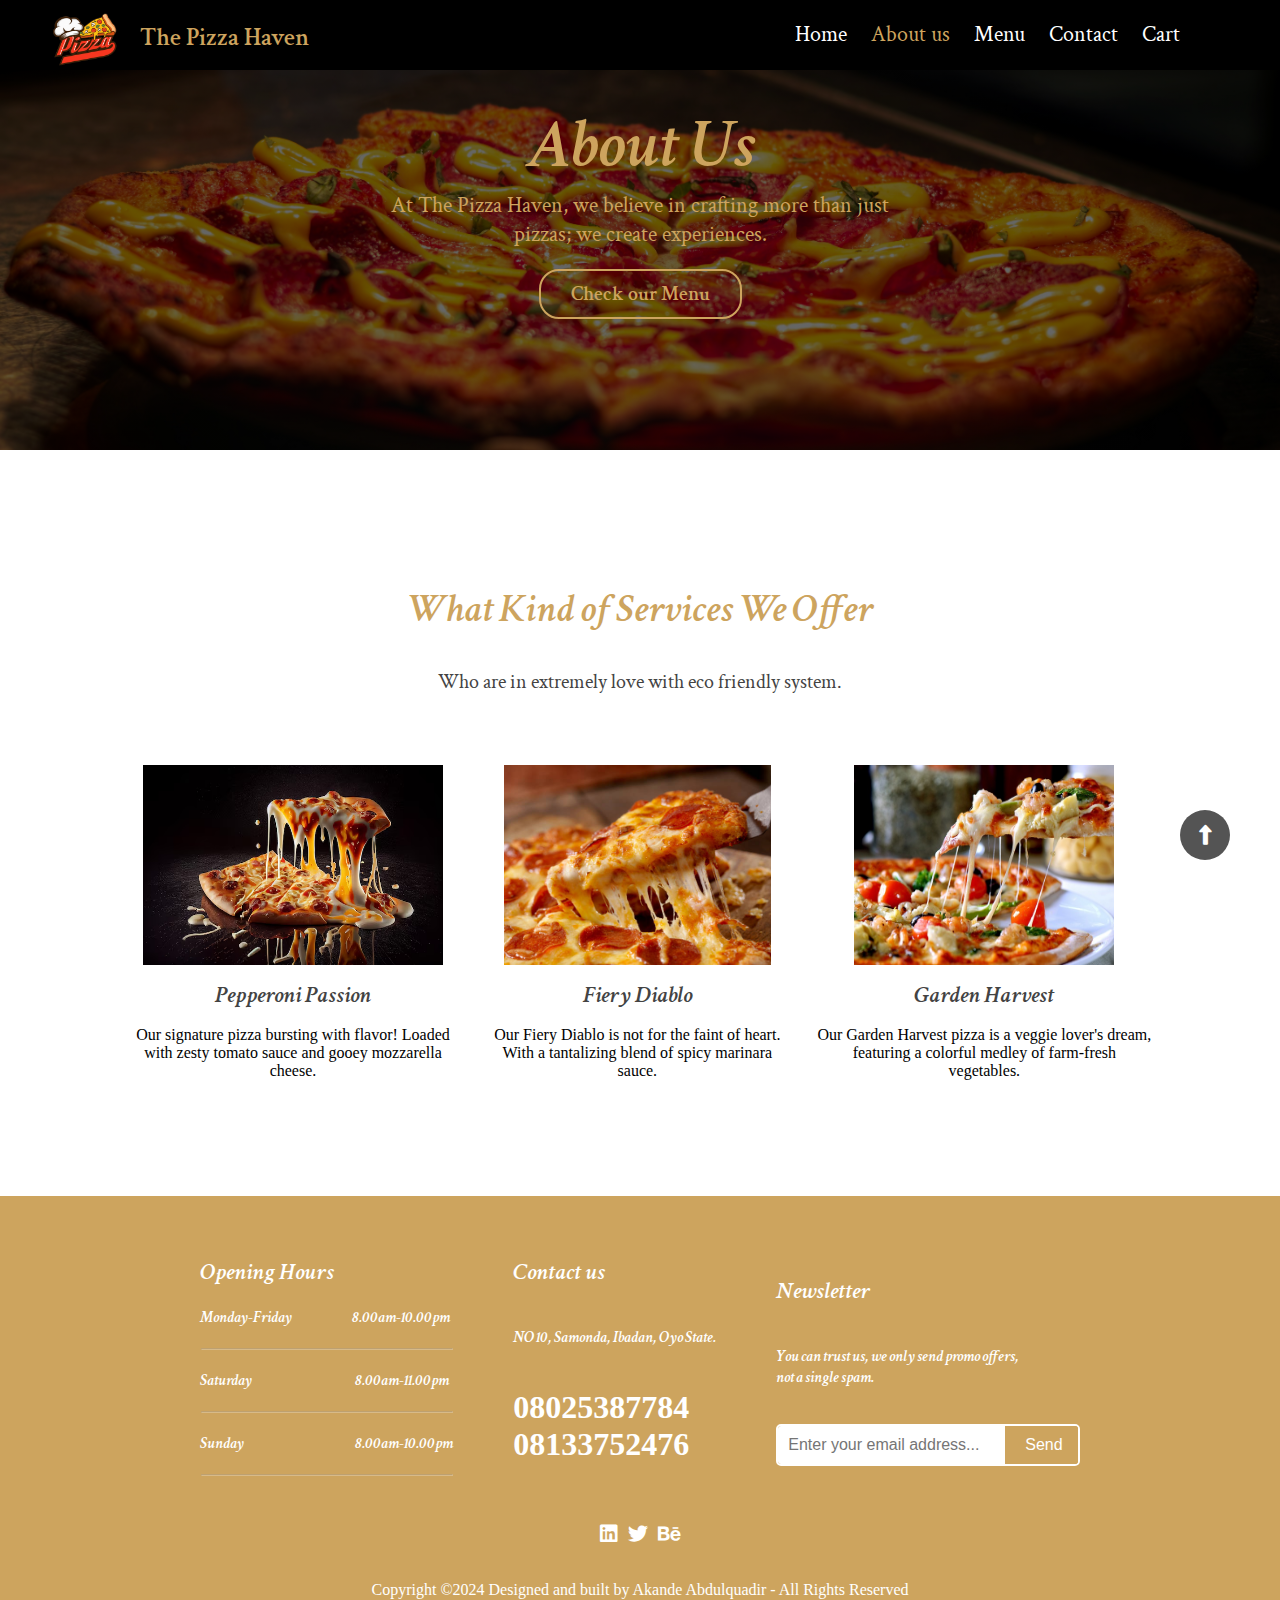
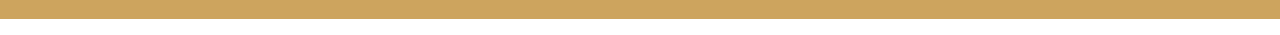
<file: about2.html>
<!DOCTYPE html>
<html lang="en">
<head>
    <meta charset="UTF-8">
    <link rel="shortcut icon" type="Haven-icon" href="./Images/Pizza-logo.png">
    <meta name="viewport" content="width=device-width, initial-scale=1.0">
    <link rel="stylesheet" href="about2.css">
    
    <link rel="preconnect" href="https://fonts.googleapis.com">
    <link rel="preconnect" href="https://fonts.gstatic.com" crossorigin>
    <link href="https://fonts.googleapis.com/css2?family=Barlow+Condensed:ital,wght@0,100;0,200;0,300;0,400;0,500;0,600;0,700;0,800;0,900;1,100;1,200;1,300;1,400;1,500;1,600;1,700;1,800;1,900&family=Bitter:ital,wght@0,100..900;1,100..900&family=Crimson+Text:ital,wght@0,400;0,600;0,700;1,400;1,600;1,700&family=Lobster&family=Oxygen:wght@300;400;700&family=Pacifico&display=swap" rel="stylesheet">


    <link rel="preconnect" href="https://fonts.googleapis.com">
    <link rel="preconnect" href="https://fonts.gstatic.com" crossorigin>
    <link href="https://fonts.googleapis.com/css2?family=Barlow+Condensed:ital,wght@0,100;0,200;0,300;0,400;0,500;0,600;0,700;0,800;0,900;1,100;1,200;1,300;1,400;1,500;1,600;1,700;1,800;1,900&family=Bitter:ital,wght@0,100..900;1,100..900&family=Crimson+Text:ital,wght@0,400;0,600;0,700;1,400;1,600;1,700&family=Lobster&family=Open+Sans:ital,wght@0,300..800;1,300..800&family=Oxygen:wght@300;400;700&family=Pacifico&display=swap" rel="stylesheet">
    <link rel="stylesheet" href="https://cdnjs.cloudflare.com/ajax/libs/font-awesome/6.6.0/css/all.min.css">


    <link rel="stylesheet" href="https://cdnjs.cloudflare.com/ajax/libs/font-awesome/5.15.4/css/all.min.css">

    <title>The Pizza Haven</title>
</head>
<body>
    
    <section class="the-first">
        <div class="main-container">
            <nav>
                <div class="sub-container">
                    <div class="logo-container">
                        <img src="./Images/Pizza-logo.png" alt="" class="pizza">
                        <h2 class="brand-name">The Pizza Haven</h2>
                    </div>


                    
                    <ul class="sidebar">
                        <li onclick="hideSidebar()"><a href=""><svg xmlns="http://www.w3.org/2000/svg" height="24px" viewBox="0 -960 960 960" width="24px" fill="#5f6368"><path d="m256-200-56-56 224-224-224-224 56-56 224 224 224-224 56 56-224 224 224 224-56 56-224-224-224 224Z"/></svg></a></li>
                        <li><a href="./index.html" class="others">Home</a></li>
                        <li><a href="" class="abt">About us</a></li>
                        <li><a href="./menu2.html" class="others">Menu</a></li>
                        <li><a href="./contact.html" class="others">Contact</a></li>
                        <li><a href="./cart.html" class="others">Cart</a></li>
                        
                        
                        
                
                    </ul>




    
                    <ul>
                        <li class="hideOnMobile"><a href="./index.html" class="others">Home</a></li>
                        <li class="hideOnMobile"><a href="" class="abt">About us</a></li>
                        <li class="hideOnMobile"><a href="./menu2.html" class="others">Menu</a></li>
                        <li class="hideOnMobile"><a href="./contact.html" class="others">Contact</a></li>
                        <li class="hideOnMobile"><a href="./cart.html" class="others">Cart</a></li>
                        <li onclick="showSidebar()" class="menu-button"><a href="#"><svg xmlns="http://www.w3.org/2000/svg" height="24px" viewBox="0 -960 960 960" width="24px" fill="#5f6368"><path d="M120-240v-80h720v80H120Zm0-200v-80h720v80H120Zm0-200v-80h720v80H120Z"/></svg></a></li>
                    
                
                    </ul>
                </nav>
                </div>
            </nav>    

            <div class="article">
                
                <h1 class="welcome-text">About Us</h1>
                <p class="about-text">At The Pizza Haven, we believe in crafting more than just pizzas; we create experiences. </p>
                <a href="./menu2.html"><button class="order-btn">Check our Menu</button></a>
            </div>
        </div>
    </section> 



    
    <section class="kind-of-services">
        <h2 class="kind">What Kind of Services We Offer </h2>
        <p class="who">Who are in extremely love with eco friendly system.</p>

        <div class="slice-div">
            <div class="slices">
                <img src="./Images/slice1.avif" alt="pizza" class="slice1">
                <h2>Pepperoni Passion</h2>
                <p>Our signature pizza bursting with flavor! Loaded  with zesty tomato sauce and gooey mozzarella cheese.</p>
            </div>
    
            <div class="slices">
                <img src="./Images/slice2.jpg" alt="pizza" class="slice2">
                <h2>Fiery Diablo</h2>
                <p>Our Fiery Diablo is not for the faint of heart. With a tantalizing blend of spicy marinara sauce.</p>
            </div>
    
            <div class="slices">
                <img src="./Images/slice3.jpg" alt="pizza" class="slice3">
                <h2>Garden Harvest</h2>
                <p>Our Garden Harvest pizza is a veggie lover's dream, featuring a colorful medley of farm-fresh vegetables.</p>
            </div>
        </div>
    </section>

    <footer>
        <div class="footer-container">
            <div class="hrs">
                <h2 class="cap">Opening Hours</h2>
                <p class="day">Monday-Friday<span class="gap"></span>8.00am-10.00pm</p><hr>
                <p class="day">Saturday<span class="s-gap"></span>8.00am-11.00pm</p><hr>
                <p class="day">Sunday<span class="su-gap"></span>8.00am-10.00pm</p><hr>
            </div>
    
            <div class="us">
                <h2 class="cap">Contact us</h2>
                <p class="address">NO 10, Samonda, Ibadan, Oyo State.</p>
                <h1>08025387784<br />08133752476</h1>
            </div>
            <div class="newsletter">
                <h2 class="cap">Newsletter</h2>
                <p class="trust">You can trust us, we only send promo offers, <br />not a single spam.</p>
                <div class="input-container">
                    <input type="text" class="input-field" placeholder="Enter your email address...">
                    <button type="submit" class="send-button">Send</button>
                </div>
            </div>
        </div>
       
        <div class="social-icons">
            <a href="https://www.linkedin.com/in/abdulquadir-akande-24616424a/" target="_blank"><i class="fab fa-linkedin"></i></a>
            <a href="https://twitter.com/abdul_quadir__/" target="_blank"><i class="fab fa-twitter"></i></a>
            <a href="https://www.behance.net/gallery/58902999/Login" target="_blank"><i class="fab fa-behance"></i></a>
        </div>
        <p class="copy">Copyright ©2024 Designed and built by Akande Abdulquadir - All Rights Reserved</p>
    </footer>

    
    <a href="#" class="go-up"><i class="fa-solid fa-up-long"></i></a>
    <script src="index.js"></script>
</body>
</html>
</file>
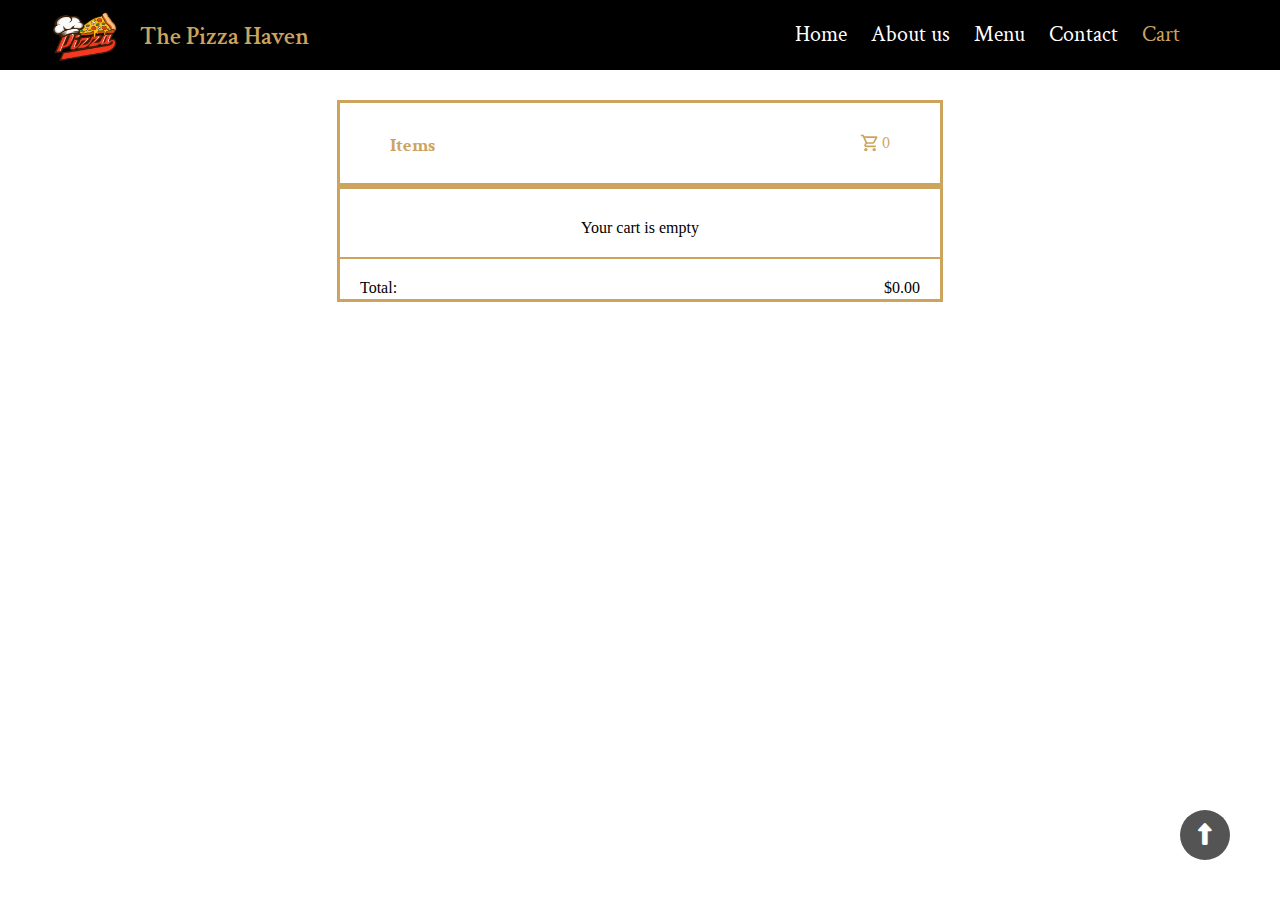
<file: cart.html>
<!DOCTYPE html>
<html lang="en">
<head>
    <meta charset="UTF-8">
    <link rel="shortcut icon" type="Haven-icon" href="./Images/Pizza-logo.png">
    <meta name="viewport" content="width=device-width, initial-scale=1.0">
    <title>Document</title>
    <link rel="stylesheet" href="cart.css">
    <link rel="preconnect" href="https://fonts.googleapis.com">
    <link rel="preconnect" href="https://fonts.gstatic.com" crossorigin>
    <link href="https://fonts.googleapis.com/css2?family=Barlow+Condensed:ital,wght@0,100;0,200;0,300;0,400;0,500;0,600;0,700;0,800;0,900;1,100;1,200;1,300;1,400;1,500;1,600;1,700;1,800;1,900&family=Bitter:ital,wght@0,100..900;1,100..900&family=Crimson+Text:ital,wght@0,400;0,600;0,700;1,400;1,600;1,700&family=Lobster&family=Oxygen:wght@300;400;700&family=Pacifico&display=swap" rel="stylesheet">


    <link rel="preconnect" href="https://fonts.googleapis.com">
    <link rel="preconnect" href="https://fonts.gstatic.com" crossorigin>
    <link href="https://fonts.googleapis.com/css2?family=Barlow+Condensed:ital,wght@0,100;0,200;0,300;0,400;0,500;0,600;0,700;0,800;0,900;1,100;1,200;1,300;1,400;1,500;1,600;1,700;1,800;1,900&family=Bitter:ital,wght@0,100..900;1,100..900&family=Crimson+Text:ital,wght@0,400;0,600;0,700;1,400;1,600;1,700&family=Lobster&family=Open+Sans:ital,wght@0,300..800;1,300..800&family=Oxygen:wght@300;400;700&family=Pacifico&display=swap" rel="stylesheet">


    <link rel="stylesheet" href="https://cdnjs.cloudflare.com/ajax/libs/font-awesome/5.15.4/css/all.min.css">
    <link rel="stylesheet" href="https://cdnjs.cloudflare.com/ajax/libs/font-awesome/6.6.0/css/all.min.css">
</head>
<body>
    <section class="the-first">
        <div class="main-container">
            <nav>
                <div class="sub-container">
                    <div class="logo-container">
                        <img src="./Images/Pizza-logo.png" alt="" class="pizza">
                        <h2 class="brand-name">The Pizza Haven</h2>
                    </div>



                    
                    <ul class="sidebar">
                        <li onclick="hideSidebar()"><a href=""><svg xmlns="http://www.w3.org/2000/svg" height="24px" viewBox="0 -960 960 960" width="24px" fill="#5f6368"><path d="m256-200-56-56 224-224-224-224 56-56 224 224 224-224 56 56-224 224 224 224-56 56-224-224-224 224Z"/></svg></a></li>
                        
                        <li><a href="./index.html" class="others">Home</a></li>
                        <li><a href="./about2.html" class="others">About us</a></li>
                        <li><a href="./menu2.html" class="others">Menu</a></li>
                        <li><a href="./contact.html" class="others">Contact</a></li>
                        <li><a href="" class="cart">Cart</a></li>
                
                    </ul>
    
                    <ul>
                        <li class="hideOnMobile"><a href="./index.html" class="others">Home</a></li>
                        <li class="hideOnMobile"><a href="./about2.html" class="others">About us</a></li>
                        <li class="hideOnMobile"><a href="./menu2.html" class="others">Menu</a></li>
                        <li class="hideOnMobile"><a href="./contact.html" class="others">Contact</a></li>
                        <li class="hideOnMobile"><a href="" class="cart">Cart</a></li>
                        <li onclick="showSidebar()" class="menu-button"><a href="#"><svg xmlns="http://www.w3.org/2000/svg" height="24px" viewBox="0 -960 960 960" width="24px" fill="#5f6368"><path d="M120-240v-80h720v80H120Zm0-200v-80h720v80H120Zm0-200v-80h720v80H120Z"/></svg></a></li>
                    </ul>
                </nav>
                </div>
            </nav>    

            
        </div>
    </section> 


    <section class="cart-sec">
        <div class="cart-header">
            <h3>Items</h3>
            <div class="cart-count">
                <svg class="cart-icon" xmlns="http://www.w3.org/2000/svg" height="20px" viewBox="0 -960 960 960" width="24px" fill="#cda45e"><path d="M280-80q-33 0-56.5-23.5T200-160q0-33 23.5-56.5T280-240q33 0 56.5 23.5T360-160q0 33-23.5 56.5T280-80Zm400 0q-33 0-56.5-23.5T600-160q0-33 23.5-56.5T680-240q33 0 56.5 23.5T760-160q0 33-23.5 56.5T680-80ZM246-720l96 200h280l110-200H246Zm-38-80h590q23 0 35 20.5t1 41.5L692-482q-11 20-29.5 31T622-440H324l-44 80h480v80H280q-45 0-68-39.5t-2-78.5l54-98-144-304H40v-80h130l38 80Zm134 280h280-280Z"/></svg>
                <p class="num-of-items">0</p>
            </div>
        </div>

        <div class="items-added">
            <p>Your cart is empty</p>
            <div class="total">
                <p class="txt1">Total:</p>
                <p class="txt2">$0.00</p>
            </div>
        </div>
    </section>
    <a href="#" class="go-up"><i class="fa-solid fa-up-long"></i></a>
    <script src="index.js"></script>
</body>
</html>
</file>
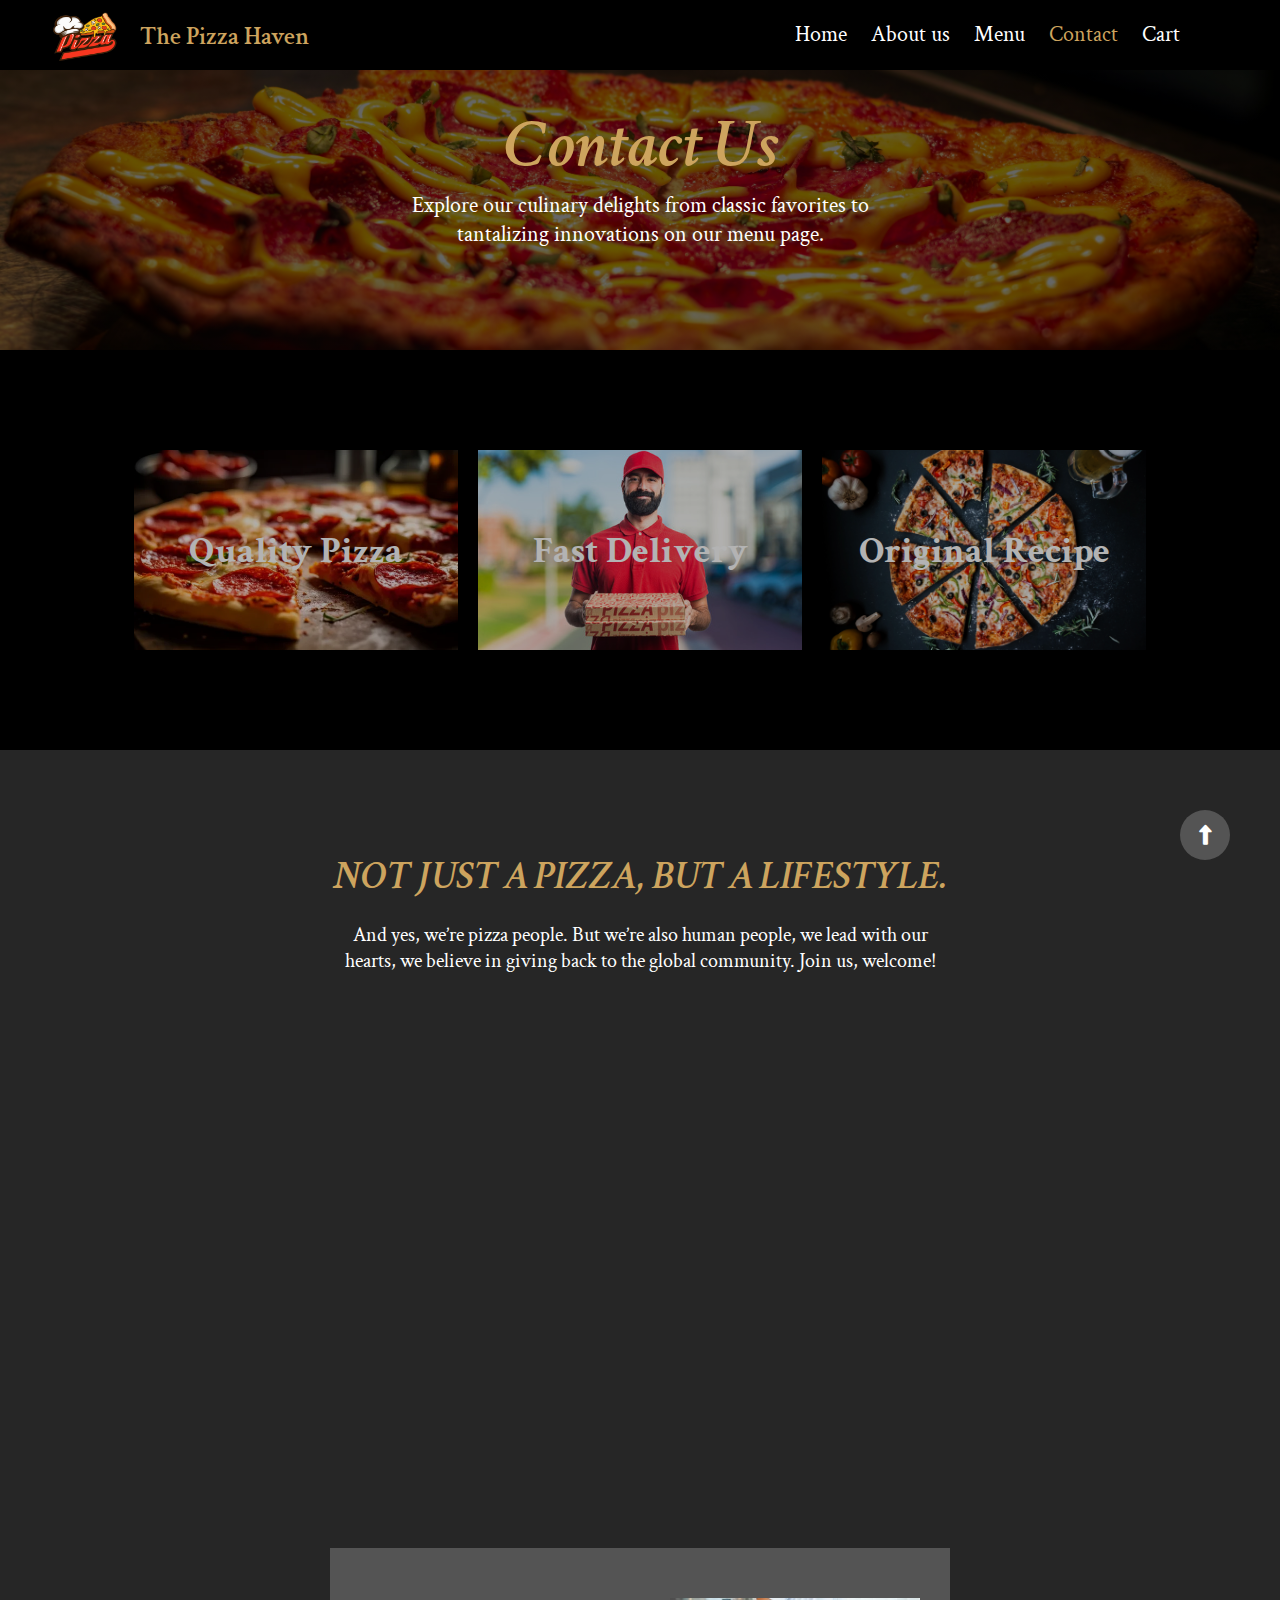
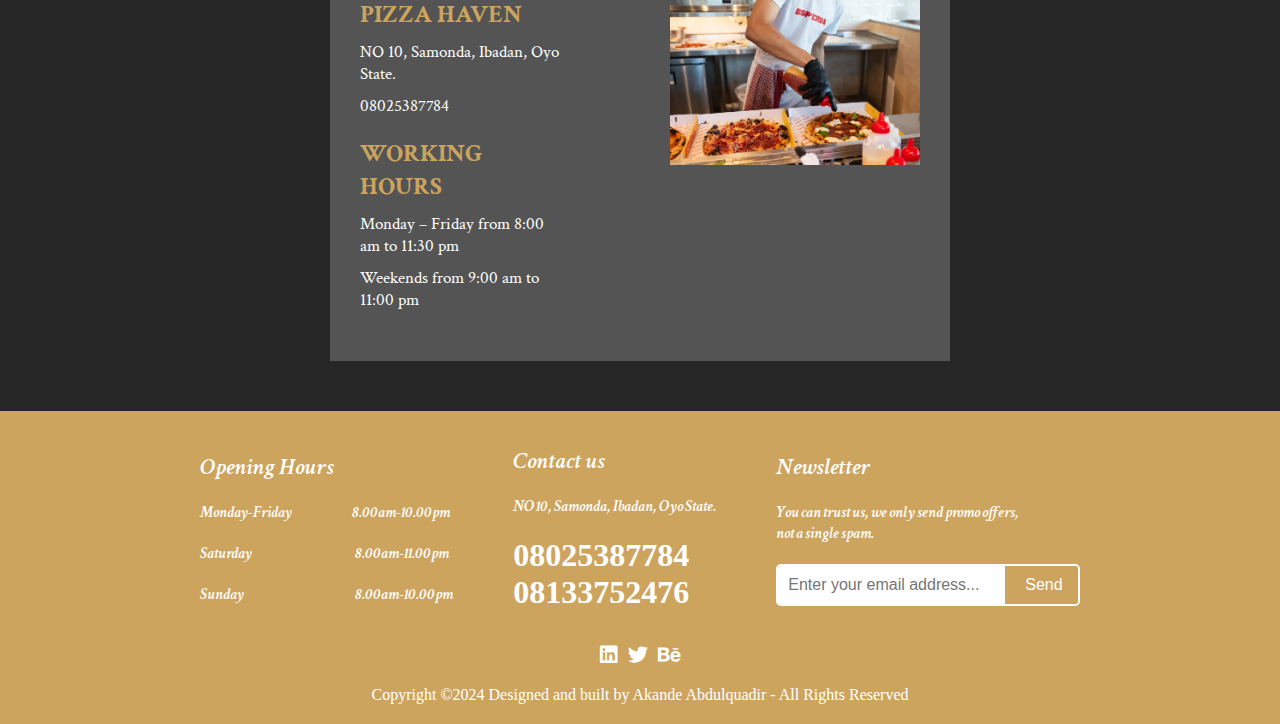
<file: contact.html>
<!DOCTYPE html>
<html lang="en">
<head>
    <meta charset="UTF-8">
    <link rel="shortcut icon" type="Haven-icon" href="./Images/Pizza-logo.png">
    <meta name="viewport" content="width=device-width, initial-scale=1.0">
    <title>The Pizza Haven</title>
    <link rel="stylesheet" href="contact.css">


    
    <link rel="preconnect" href="https://fonts.googleapis.com">
    <link rel="preconnect" href="https://fonts.gstatic.com" crossorigin>
    <link href="https://fonts.googleapis.com/css2?family=Barlow+Condensed:ital,wght@0,100;0,200;0,300;0,400;0,500;0,600;0,700;0,800;0,900;1,100;1,200;1,300;1,400;1,500;1,600;1,700;1,800;1,900&family=Bitter:ital,wght@0,100..900;1,100..900&family=Crimson+Text:ital,wght@0,400;0,600;0,700;1,400;1,600;1,700&family=Lobster&family=Oxygen:wght@300;400;700&family=Pacifico&display=swap" rel="stylesheet">


    <link rel="preconnect" href="https://fonts.googleapis.com">
    <link rel="preconnect" href="https://fonts.gstatic.com" crossorigin>
    <link href="https://fonts.googleapis.com/css2?family=Barlow+Condensed:ital,wght@0,100;0,200;0,300;0,400;0,500;0,600;0,700;0,800;0,900;1,100;1,200;1,300;1,400;1,500;1,600;1,700;1,800;1,900&family=Bitter:ital,wght@0,100..900;1,100..900&family=Crimson+Text:ital,wght@0,400;0,600;0,700;1,400;1,600;1,700&family=Lobster&family=Open+Sans:ital,wght@0,300..800;1,300..800&family=Oxygen:wght@300;400;700&family=Pacifico&display=swap" rel="stylesheet">


    <link rel="stylesheet" href="https://cdnjs.cloudflare.com/ajax/libs/font-awesome/5.15.4/css/all.min.css">
    <link rel="stylesheet" href="https://cdnjs.cloudflare.com/ajax/libs/font-awesome/6.6.0/css/all.min.css">
</head>
<body>
    <section class="the-first">
        <div class="main-container">
            <nav>
                <div class="sub-container">
                    <div class="logo-container">
                        <img src="./Images/Pizza-logo.png" alt="" class="pizza">
                        <h2 class="brand-name">The Pizza Haven</h2>
                    </div>



                    
                    <ul class="sidebar">
                        <li onclick="hideSidebar()"><a href=""><svg xmlns="http://www.w3.org/2000/svg" height="24px" viewBox="0 -960 960 960" width="24px" fill="#5f6368"><path d="m256-200-56-56 224-224-224-224 56-56 224 224 224-224 56 56-224 224 224 224-56 56-224-224-224 224Z"/></svg></a></li>
                        
                        <li><a href="./index.html" class="others">Home</a></li>
                        <li><a href="./about2.html" class="others">About us</a></li>
                        <li><a href="./menu2.html" class="others">Menu</a></li>
                        <li><a href="" class="contact">Contact</a></li>
                        <li><a href="./cart.html" class="others">Cart</a></li>
                
                    </ul>
    
                    <ul>
                        <li class="hideOnMobile"><a href="./index.html" class="others">Home</a></li>
                        <li class="hideOnMobile"><a href="./about2.html" class="others">About us</a></li>
                        <li class="hideOnMobile"><a href="./menu2.html" class="others">Menu</a></li>
                        <li class="hideOnMobile"><a href="" class="contact">Contact</a></li>
                        <li class="hideOnMobile"><a href="./cart.html" class="others">Cart</a></li>
                        <li onclick="showSidebar()" class="menu-button"><a href="#"><svg xmlns="http://www.w3.org/2000/svg" height="24px" viewBox="0 -960 960 960" width="24px" fill="#5f6368"><path d="M120-240v-80h720v80H120Zm0-200v-80h720v80H120Zm0-200v-80h720v80H120Z"/></svg></a></li>
                    </ul>
                </nav>
                </div>
            </nav>    

            <div class="article">
                
                <h1 class="welcome-text">Contact Us</h1>
                <p class="about-text">Explore our culinary delights from classic favorites to tantalizing innovations on our menu page. </p>
                
            </div>
        </div>
    </section> 

    <section class="full-ad">
        <div class="ad ones">
            <h3>Quality Pizza</h3>
        </div>
        <div class="ad twos">
            <h3>Fast Delivery</h3>
        </div>
        <div class="ad threes">
            <h3>Original Recipe</h3>
        </div>
    </section>

    <section class="location-sec">
        <h2>NOT JUST A PIZZA, BUT A LIFESTYLE.</h2>
        <p class="cont-sub">And yes, we’re pizza people. But we’re also human people, we lead with our hearts, we believe in giving back to the global community. Join us, welcome!</p>

       <div class="location-sec2">
        <div ><iframe class="map" src="https://www.google.com/maps/embed?pb=!1m18!1m12!1m3!1d3957.2427776942936!2d3.873269373510717!3d7.326605913313058!2m3!1f0!2f0!3f0!3m2!1i1024!2i768!4f13.1!3m3!1m2!1s0x10398f16f3766861%3A0xe3c4e960b0c46ade!2sLEAD%20CITY%20UNIVERSITY%20MAIN%20GATE!5e0!3m2!1sen!2sng!4v1723552380292!5m2!1sen!2sng"  style="border:0;" allowfullscreen="" loading="lazy" referrerpolicy="no-referrer-when-downgrade"></iframe></div>
        <div class="location">
            <div class="first">
                <h3 class="n">PIZZA HAVEN</h3>
                <p>NO 10, Samonda, Ibadan, Oyo State.</p>
                <p>08025387784</p>
                
                <h3 class="w">WORKING HOURS</h3>
                <p>Monday – Friday from 8:00 am to 11:30 pm</p>
                <p>Weekends from 9:00 am to 11:00 pm</p>
            </div>
            <div class="second"><img src="./Images/pizza-restaurant.webp" alt="" class="pic" ></div>
            
            
        </div>
       </div>
    </section>
    


    
    <footer>
        <div class="footer-container">
            <div class="hrs">
                <h2 class="cap">Opening Hours</h2>
                <p class="day">Monday-Friday<span class="gap"></span>8.00am-10.00pm</p>
                <p class="day">Saturday<span class="s-gap"></span>8.00am-11.00pm</p>
                <p class="day">Sunday<span class="su-gap"></span>8.00am-10.00pm</p>
            </div>
    
            <div class="us">
                <h2 class="cap">Contact us</h2>
                <p class="address">NO 10, Samonda, Ibadan, Oyo State.</p>
                <h1>08025387784<br />08133752476</h1>
            </div>
            <div class="newsletter">
                <h2 class="cap">Newsletter</h2>
                <p class="trust">You can trust us, we only send promo offers, <br />not a single spam.</p>
                <div class="input-container">
                    <input type="text" class="input-field" placeholder="Enter your email address...">
                    <button type="submit" class="send-button">Send</button>
                </div>
            </div>
        </div>
       
        <div class="social-icons">
            <a href="https://www.linkedin.com/in/abdulquadir-akande-24616424a/" target="_blank"><i class="fab fa-linkedin"></i></a>
            <a href="https://twitter.com/abdul_quadir__/" target="_blank"><i class="fab fa-twitter"></i></a>
            <a href="https://www.behance.net/gallery/58902999/Login" target="_blank"><i class="fab fa-behance"></i></a>
        </div>
        <p class="copy">Copyright ©2024 Designed and built by Akande Abdulquadir - All Rights Reserved</p>
    </footer>
    <a href="#" class="go-up"><i class="fa-solid fa-up-long"></i></a>
    <script src="index.js"></script>
    
</body>
</html>
</file>
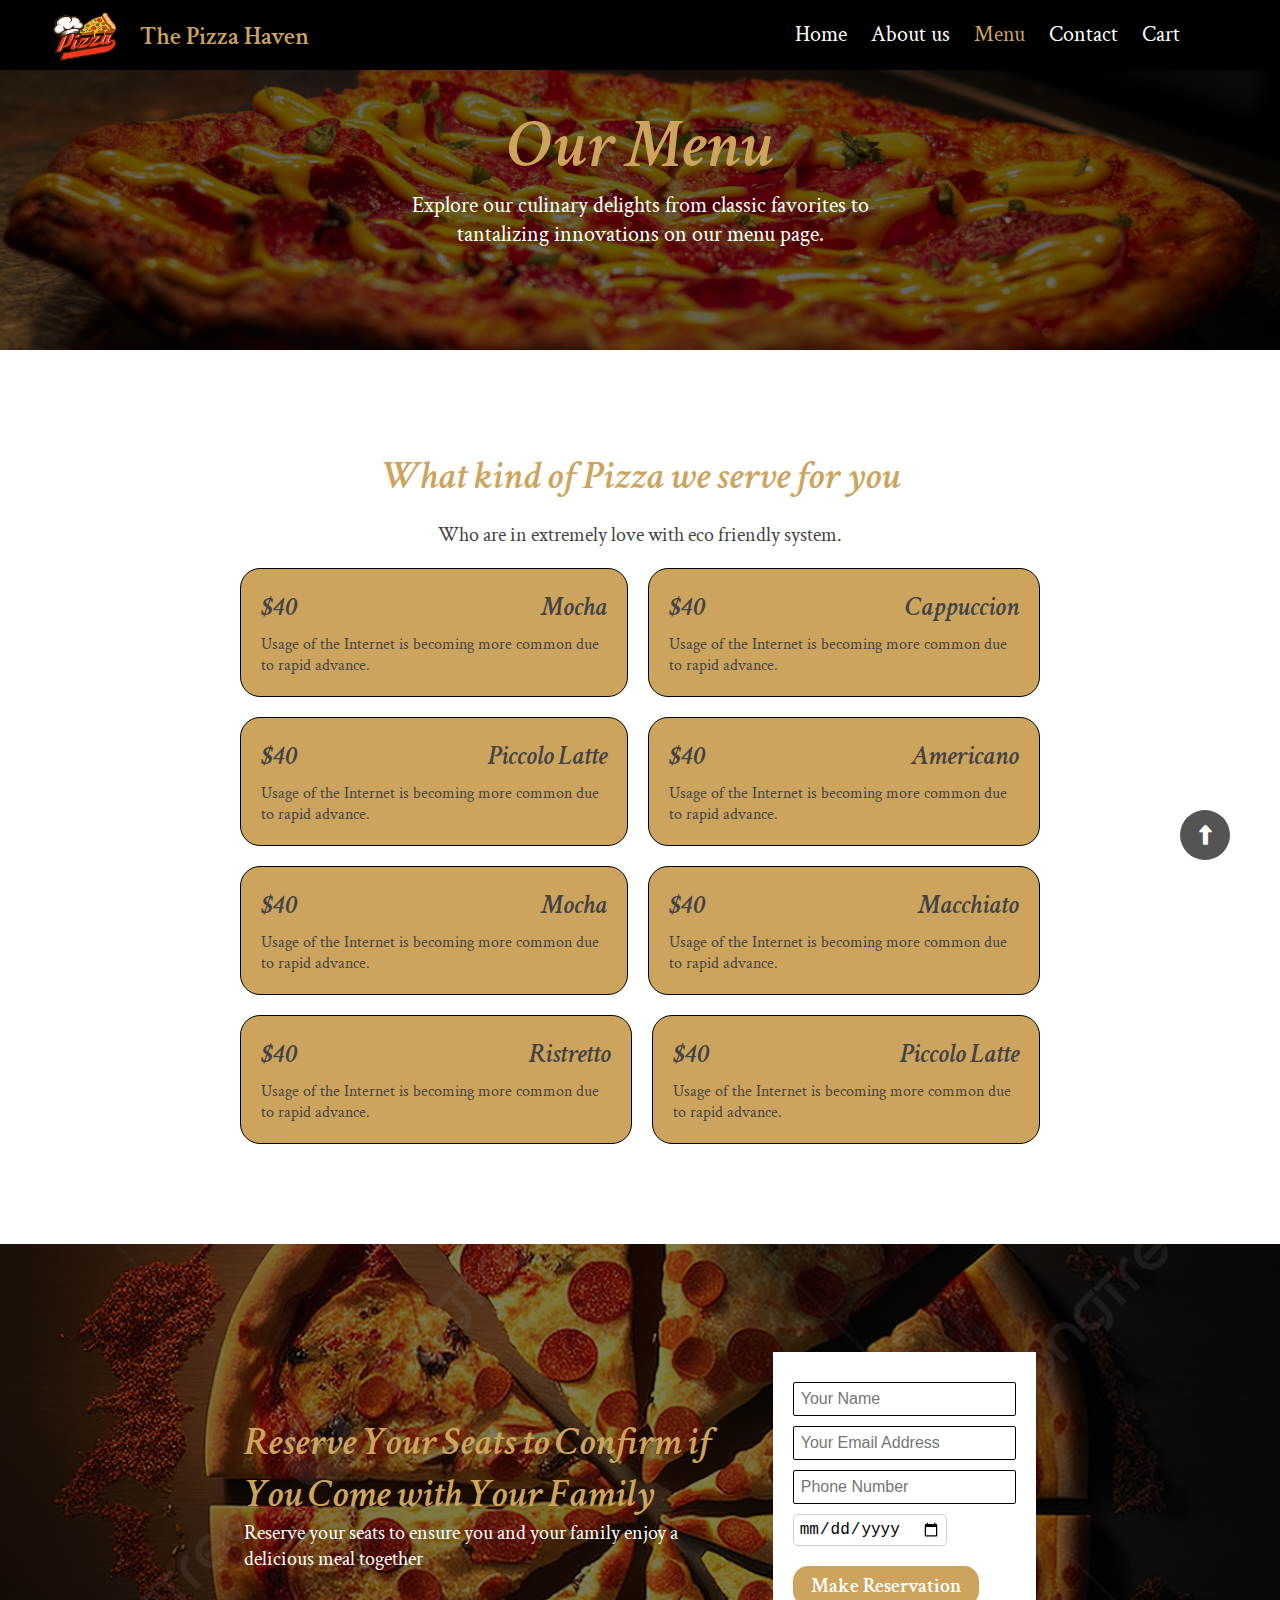
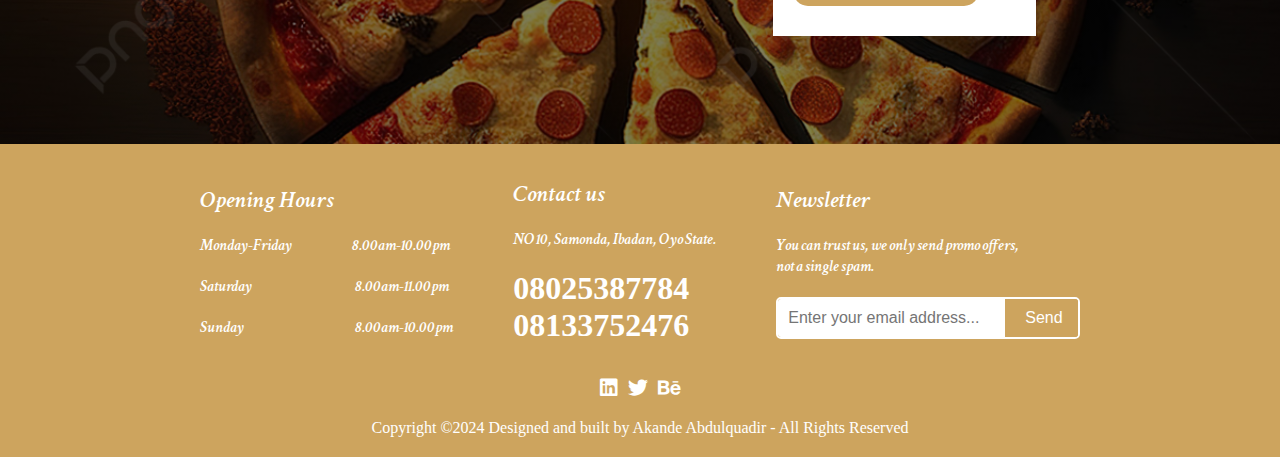
<file: menu2.html>
<!DOCTYPE html>
<html lang="en">
<head>
    <meta charset="UTF-8">
    <link rel="shortcut icon" type="Haven-icon" href="./Images/Pizza-logo.png">
    <meta name="viewport" content="width=device-width, initial-scale=1.0">
    <title>The Pizza Haven</title>
    <link rel="stylesheet" href="menu2.css">


    
    <link rel="preconnect" href="https://fonts.googleapis.com">
    <link rel="preconnect" href="https://fonts.gstatic.com" crossorigin>
    <link href="https://fonts.googleapis.com/css2?family=Barlow+Condensed:ital,wght@0,100;0,200;0,300;0,400;0,500;0,600;0,700;0,800;0,900;1,100;1,200;1,300;1,400;1,500;1,600;1,700;1,800;1,900&family=Bitter:ital,wght@0,100..900;1,100..900&family=Crimson+Text:ital,wght@0,400;0,600;0,700;1,400;1,600;1,700&family=Lobster&family=Oxygen:wght@300;400;700&family=Pacifico&display=swap" rel="stylesheet">


    <link rel="preconnect" href="https://fonts.googleapis.com">
    <link rel="preconnect" href="https://fonts.gstatic.com" crossorigin>
    <link href="https://fonts.googleapis.com/css2?family=Barlow+Condensed:ital,wght@0,100;0,200;0,300;0,400;0,500;0,600;0,700;0,800;0,900;1,100;1,200;1,300;1,400;1,500;1,600;1,700;1,800;1,900&family=Bitter:ital,wght@0,100..900;1,100..900&family=Crimson+Text:ital,wght@0,400;0,600;0,700;1,400;1,600;1,700&family=Lobster&family=Open+Sans:ital,wght@0,300..800;1,300..800&family=Oxygen:wght@300;400;700&family=Pacifico&display=swap" rel="stylesheet">


    <link rel="stylesheet" href="https://cdnjs.cloudflare.com/ajax/libs/font-awesome/5.15.4/css/all.min.css">
    <link rel="stylesheet" href="https://cdnjs.cloudflare.com/ajax/libs/font-awesome/6.6.0/css/all.min.css">
</head>
<body>
    <section class="the-first">
        <div class="main-container">
            <nav>
                <div class="sub-container">
                    <div class="logo-container">
                        <img src="./Images/Pizza-logo.png" alt="" class="pizza">
                        <h2 class="brand-name">The Pizza Haven</h2>
                    </div>


                    <ul class="sidebar">
                        <li onclick="hideSidebar()"><a href=""><svg xmlns="http://www.w3.org/2000/svg" height="24px" viewBox="0 -960 960 960" width="24px" fill="#5f6368"><path d="m256-200-56-56 224-224-224-224 56-56 224 224 224-224 56 56-224 224 224 224-56 56-224-224-224 224Z"/></svg></a></li>
                        <li><a href="./index.html" class="others">Home</a></li>
                        <li><a href="./about2.html" class="others">About us</a></li>
                        <li><a href="" class="menu">Menu</a></li>
                        <li><a href="./contact.html" class="others">Contact</a></li>
                        <li><a href="./cart.html" class="others">Cart</a></li>
                
                    </ul>




    
                    <ul>
                        <li class="hideOnMobile"><a href="./index.html" class="others">Home</a></li>
                        <li class="hideOnMobile"><a href="./about2.html" class="others">About us</a></li>
                        <li class="hideOnMobile"><a href="" class="menu">Menu</a></li>
                        <li class="hideOnMobile"><a href="./contact.html" class="others">Contact</a></li>
                        <li class="hideOnMobile"><a href="./cart.html" class="others">Cart</a></li>
                        <li onclick="showSidebar()" class="menu-button"><a href="#"><svg xmlns="http://www.w3.org/2000/svg" height="24px" viewBox="0 -960 960 960" width="24px" fill="#5f6368"><path d="M120-240v-80h720v80H120Zm0-200v-80h720v80H120Zm0-200v-80h720v80H120Z"/></svg></a></li>
                
                    </ul>
                </nav>
                </div>
            </nav>    

            <div class="article">
                
                <h1 class="welcome-text">Our Menu</h1>
                <p class="about-text">Explore our culinary delights from classic favorites to tantalizing innovations on our menu page. </p>
                
            </div>
        </div>
    </section> 




    <section class="kind-of-pizza">
        <h2 class="kind">What kind of Pizza we serve for you</h2>
        <p class="who">Who are in extremely love with eco friendly system.</p>

        <div class="list-of-menu">
            <div class="card">
                <div class="content">
                    <h4 class="r">Mocha</h4>
                    <h4 class="f">$40</h4>
                </div>
                <p>Usage of the Internet is becoming more common due to rapid advance.</p>
            </div>

            <div class="card">
                <div class="content">
                    <h4 class="r">Cappuccion</h4>
                    <h4 class="f">$40</h4>
                </div>
                <p>Usage of the Internet is becoming more common due to rapid advance.</p>
            </div>
        </div>


        <div class="list-of-menu">
            <div class="card">
                <div class="content">
                    <h4 class="r">Piccolo Latte</h4>
                    <h4 class="f">$40</h4>
                </div>
                <p>Usage of the Internet is becoming more common due to rapid advance.</p>
            </div>

            <div class="card">
                <div class="content">
                    <h4 class="r">Americano</h4>
                    <h4 class="f">$40</h4>
                </div>
                <p>Usage of the Internet is becoming more common due to rapid advance.</p>
            </div>
        </div>
        
        <div class="list-of-menu">
            <div class="card">
                <div class="content">
                    <h4 class="r">Mocha</h4>
                    <h4 class="f">$40</h4>
                </div>
                <p>Usage of the Internet is becoming more common due to rapid advance.</p>
            </div>

            <div class="card">
                <div class="content">
                    <h4 class="r">Macchiato</h4>
                    <h4 class="f">$40</h4>
                </div>
                <p>Usage of the Internet is becoming more common due to rapid advance.</p>
            </div>
        </div>
        <div class="list-of-menu">
            <div class="card">
                <div class="content">
                    <h4 class="r">Ristretto</h4>
                    <h4 class="f">$40</h4>
                </div>
                <p>Usage of the Internet is becoming more common due to rapid advance.</p>
            </div>

            <div class="card">
                <div class="content">
                    <h4 class="r">Piccolo Latte</h4>
                    <h4 class="f">$40</h4>
                </div>
                <p>Usage of the Internet is becoming more common due to rapid advance.</p>
            </div>
        </div>
    </section>


    <section class="reserve-seat">
        
        <div class="seat-text">
            <h2 class="seat-text1">Reserve Your Seats to Confirm if You Come with Your Family</h2>
            <p class="seat-text2">Reserve your seats to ensure you and your family enjoy a delicious meal together </p>
        </div>


        <div class="fill-in">
            <input type="text" class="type-here" placeholder="Your Name">
            <input type="text" class="type-here" placeholder="Your Email Address">
            <input type="text" class="type-here" placeholder="Phone Number">
            <input type="date" class="date" name="date" placeholder="Select a Date">
            <button class="reserve-btn">Make Reservation</button>
        </div>
    </section>



    <footer>
        <div class="footer-container">
            <div class="hrs">
                <h2 class="cap">Opening Hours</h2>
                <p class="day">Monday-Friday<span class="gap"></span>8.00am-10.00pm</p>
                <p class="day">Saturday<span class="s-gap"></span>8.00am-11.00pm</p>
                <p class="day">Sunday<span class="su-gap"></span>8.00am-10.00pm</p>
            </div>
    
            <div class="us">
                <h2 class="cap">Contact us</h2>
                <p class="address">NO 10, Samonda, Ibadan, Oyo State.</p>
                <h1>08025387784<br />08133752476</h1>
            </div>
            <div  lass="newsletter">
                <h2 class="cap">Newsletter</h2>
                <p class="trust">You can trust us, we only send promo offers, <br />not a single spam.</p>
                <div class="input-container">
                    <input type="text" class="input-field" placeholder="Enter your email address...">
                    <button type="submit" class="send-button">Send</button>
                </div>
            </div>
        </div>
       
        <div class="social-icons">
            <a href="https://www.linkedin.com/in/abdulquadir-akande-24616424a/" target="_blank"><i class="fab fa-linkedin"></i></a>
            <a href="https://twitter.com/abdul_quadir__/" target="_blank"><i class="fab fa-twitter"></i></a>
            <a href="https://www.behance.net/gallery/58902999/Login" target="_blank"><i class="fab fa-behance"></i></a>
        </div>
        <p class="copy">Copyright ©2024 Designed and built by Akande Abdulquadir - All Rights Reserved</p>
    </footer>
    <a href="#" class="go-up"><i class="fa-solid fa-up-long"></i></a>
    <script src="index.js"></script>
    
</body>
</html>
</file>
<file: about2.css>
html, body {
    margin: 0;
    padding: 0;
    scroll-behavior: smooth;
}

.sub-container{
    
    background-color: black;
   
    width: 100%;
}
.logo-container{
    display: inline-flex;
    float: left;
}
.brand-name {
    font-family: "Crimson Text", serif;
    font-weight: 600;
    font-style: normal;
    font-size: 25px;
    color: #cda45e;
    
    padding-left: 20px;
}
.pizza{
    width: 70px;
    margin-left: 50px;
}
nav{
    
    background-color: black;
    width: 100%;
    height: 70px;
    position: fixed;
    top: 0; /* Ensure it's at the top of the viewport */
    left: 0; /* Ensure it's aligned to the left */
    z-index: 1000; /* Ensure it's above other content */
    
}

nav ul{
    float: right;
    margin-top: 20px;
    margin-right: 100px;
}
nav ul li a{
    text-decoration: none;
}
nav ul li{
    display: inline;
    padding-left: 20px;
    font-size: 22px;
    font-family: "Crimson Text", serif;
    cursor: pointer;
    
}





.sidebar{
    position: fixed;
    margin-right: 0;
    margin-top: 0;
    padding-left: 20px;
    top: 0;
    right: 0;
    height: 100vh;
    width: 250px;
    z-index: 999;
    backdrop-filter: blur(10px);
    background-color: #434343ee;
    box-shadow: -10px 0 10px rgba(0, 0, 0, 0.1);
    display: none;
    flex-direction: column;
    line-height: 50px;
    align-items: flex-start;
    justify-content: flex-start;
}
.menu-button{
    display: none;
    
}



.welcome-text{
    font-family: "Crimson Text", serif;
    font-weight: 600;
    font-style: italic;
    font-size: 70px;
    color: 	#cda45e;
    margin: 0 auto;
    text-align: center;
    max-width: 600px;
    padding-top: 100px;
    clear: both;

}
.welcome-text span{
    color: #cda45e;
}

.about-text{
    color: #cda45e;
    font-size: 22px;
    font-family: "Crimson Text", serif;
    margin: 0 auto;
    max-width: 500px;
    text-align: center;
}
.the-first{
    background-image: linear-gradient(rgb(0, 0, 0, 0.60), rgb(0, 0, 0, 0.60)), url(./Images/pizza\ bg\ img.jpg);
    width: 100%;
    height: 450px;
    background-size: cover;
    background-position: center;
    
}
.article a{
    text-decoration: none;
    display: flex;
    justify-content: center;
    align-items: center;
    margin-top: 20px;
}
.order-btn{
    padding: 10px 30px 10px 30px;
    font-family: "Crimson Text", serif;
    font-size: 20px;
    border-radius: 20px;
    font-weight: 600;
    color: #cda45e;
    background-color: transparent;
    border: 2px solid #cda45e;
    cursor: pointer;
    
}
.order-btn:hover{
    color: white;
    background-color: #cda45e;
}
.abt{
    color: #cda45e;
    text-decoration: none;
}
nav ul li .others{
    text-decoration: none;
    color: white;
}
nav ul li .others:hover{
    color: #cda45e;
}





.kind-of-services{
    padding-top: 100px;
    text-align: center;
    
}
.kind-of-services .kind{
    text-align: center;
    font-family: "Crimson Text", serif;
    font-weight: 600;
    font-style: italic;
    font-size: 40px;
    color: 	#cda45e;
}
.kind-of-services .who{
    text-align: center;
    font-size: 20px;
    font-family: "Crimson Text", serif;
    padding-top: 1px;
    color: rgb(67, 67, 67);
}
.slice-div{
    display: flex;
    flex-direction: row;
    padding-top: 50px;
    max-width: 80%;
    column-gap: 30px;
    margin: 0 auto;
    

}
.slices{
   
}
.slices h2{
    font-family: "Crimson Text", serif;
    font-weight: 600;
    font-style: italic;
    margin: 10px 0px 10px 0px;
    color: rgb(67, 67, 67);
}
.slice p{
    text-align: center;
    font-size: 20px;
    font-family: "Crimson Text", serif;
    padding-top: 20px;
    color: rgb(67, 67, 67);
    max-width: 20px;
    text-align: left;
   
}
.slices img{
    max-width: 300px;
    height: 200px;
}
.slice1{
    max-width: 200px;
}
.slice2{
    max-width: 200px;
}
.slice3{
    width: 260px;
}


.gap{
    margin-right: 60px;
}
.s-gap{
    margin-right: 103.5px;
}
.su-gap{
    margin-right: 111.5px;
}
hr{
    width: 250px;
    opacity: 0.3;
}
hr, .day{
    margin-top: 20px;
}
.input-field {
    flex: 1;
    border: none;
    padding: 10px;
    font-size: 16px;
   
}
.input-container {
    display: flex;
    align-items: center;
    width: 300px; 
    border: 2px solid white;
    border-radius: 5px;
    overflow: hidden;
}
.send-button {
    background-color: #cda45e;
    color: white;
    border: none;
    padding: 10px 20px;
    text-align: center;
    text-decoration: none;
    /* display: inline-block; */
    font-size: 16px;
    border-radius: 5px;
    cursor: pointer;
}
.footer-container{
    display: grid;
    grid-template-columns: repeat(3,1fr);
    margin-top: 100px;
    
    color: #ffffff;
    display: flex;
    justify-content: center;
    align-items: center;
    grid-column-gap: 60px;
    
    
}
footer{
    background-color: #cda45e;
    color: #ffffff;
}
.address, .trust{
    padding: 20px 0px 20px 0px;
    
}
.address, .trust, .day{
    font-family: "Crimson Text", serif;
    font-weight: 600;
    font-style: italic;
}
.hrs, .us .newsletter{
    padding: 40px 0px 40px 0px;
    
    
}
.cap{
   
    font-family: "Crimson Text", serif;
    font-weight: 600;
    font-style: italic;
}
.copy{
    text-align: center;
    padding: 20px 0px 20px 0px;
    
}
.social-icons{
    display: flex;
    justify-content: center;
    gap: 10px;
    /* margin-top: 30px; */
}
i{
    font-size: 20px;
    color: #ffffff;
}
.go-up{
    position: fixed;
    width: 50px;
    height: 50px;
    background-color:  #545454;
    bottom: 40px;
    right: 50px;
    text-decoration: none;
    text-align: center;
    line-height: 50px;
    color: white;
    font-size: 22px;
    border-radius: 30px;
}








@media (max-width: 880px){


    .hideOnMobile{
        display: none;
    }
    .menu-button{
        display: block;
        margin-right: -50px;
        
    }
   
    .the-first {
        
        
        text-align: center; /* This ensures the text is centered inside the element */
         /* Adjust this as needed */
         height: 350px;
         
    }
    
    .brand-name{
        /* font-size: 20px; */
    }
    .welcome-text{
        font-size: 30px;
        margin: 0 auto;
        padding-top: 100px;
        
    }

    .about-text{
        font-size: 15px;
        max-width: 400px;
        text-align: center;
        margin: 0 auto;
        padding: 15px;
        padding-bottom: 10px;
           
    }
    
    .order-btn{
        font-size: 15px;
        margin: 0 auto;
        
    }
    .background-container{
        margin: 0 auto;
    }
    .about-us{
        display: flex;
        flex-direction: column;
    }
    .kind-of-services{
        padding-top: 40px;
    }
    .kind-of-services .kind{
        margin: 0 auto;
        text-align: center;
        font-size: 22px;
        
    }
    .kind-of-services .who{
        margin: 0 auto;
        text-align: center;
        font-size: 13px;
    }
    .slice-div{
        display: flex;
        flex-direction: column;
        max-width: 200px;
        align-items: center;
        justify-content: center;
        text-align: center;
        padding-top: 5px;
        
    }
    .slices{
        text-align: center;
        /* margin: 0 auto; */
        padding-top: 50px;
        
    }
    .slice p{
        max-width: 10px;
        
    }
    .footer-container{
        display: flex;
        flex-direction: column;
        text-align: center;
        row-gap: 20px;
        width: 100%;
    }
    .input-field{
        padding: 10px;
        font-size: 12px;
        flex: 1;
        border: none;
    }
    .input-container{
        display: flex;
        align-items: center;
        width: 300px; 
        border: 2px solid white;
        border-radius: 5px;
        overflow: hidden; 

    }
    .social-icons{
        margin-top: 50px;
    }
}

@media (max-width: 400px){

    
    .order-btn{
        font-size: 12px;
        margin: 0 auto;
        padding: 10px;
        
    }
    .pizza{
        width: 50px;
        height: 40px;
        margin-top: 15px;
    }
    .brand-name{
        font-size: 13px;
        margin-top: 19px;
        max-width: 70px;
    }


    .gap{
        margin-right: 10px;
    }
    .s-gap{
        margin-right: 8px;
    }
    .su-gap{
        margin-right: 7px;
    }
    .address{
        font-size: 12px;
        padding-top: 0px;
    }
    .us h1{
        font-size: 15px;
        padding-top: 0px;
    }
    .trust{

        font-size: 10px;
        padding-top: 0px;
    }

    .hrs, .us .newsletter{
        padding: 5px;
    }
    
    .input-container {
        width: 100%;
        max-width: 220px; /* Reduce the width further */
        margin: 0 auto; /* Center the container */
        display: flex;
        flex-direction: column; /* Stack the input and button vertically */
    }

    .input-field {
        padding: 8px; /* Adjust padding to fit better */
        font-size: 14px; /* Reduce font size for smaller screens */
        margin-bottom: 10px; /* Add space between input and button */
        width: 100%; /* Make the input full width within the container */
        box-sizing: border-box; /* Include padding in the width */
    }
    .send-button {
        padding: 8px; /* Adjust padding */
        font-size: 14px; /* Reduce font size */
        width: 100%; /* Make the button full width within the container */
        margin: 0; /* Remove any margin */
    }
     


    .slice1{
        width: 160px;
        max-height: 80px;
    }
    .slice2{
        width: 160px;
        max-height: 80px;
    }
    .slice3{
        width: 160px;
        max-height: 80px;
    }
    .slices h2{
        font-size: 17px; 

    }
    .slices p{
        font-size: 10px;
    }
}

@media(min-width: 881px) and (max-width: 1000px){

    /* .welcome-text{
        font-size: 60px;  
        line-height: 80px;
        
    }
    .hot-img{
        display: grid;
        grid-template-columns: auto auto;

    } */

    .slice img{
        width: 400px;
    }
    .slice-div{
        display: flex;
        flex-direction: column;
    }
    .slice-div p{
        max-width: 300px;
        margin: 0 auto;
        padding-bottom: 20px;

    }
}
</file>
<file: cart.css>
*{
    margin: 0;
    padding: 0;
    scroll-behavior: smooth;
    
}
.pizza{
    width: 70px;
    margin-left: 50px;
}
.logo-container{
    display: inline-flex;
    float: left;
}
.brand-name {
    font-family: "Crimson Text", serif;
    font-weight: 600;
    font-style: normal;
    font-size: 25px;
    color: #cda45e;
    margin-top: 20px;
    padding-left: 20px;
}
nav{
    
    background-color: black;
    width: 100%;
    height: 70px;
    position: fixed;
    top: 0; /* Ensure it's at the top of the viewport */
    left: 0; /* Ensure it's aligned to the left */
    z-index: 1000; /* Ensure it's above other content */
    
}
nav ul li{
    display: inline;
    padding-left: 20px;
    font-size: 22px;
    font-family: "Crimson Text", serif;
    cursor: pointer;
    text-decoration: none;

}
nav ul li a{
    text-decoration: none;
}

.sidebar{
    position: fixed;
    margin-right: 0;
    margin-top: 0;
    padding-left: 20px;
    top: 0;
    right: 0;
    height: 100vh;
    width: 250px;
    z-index: 999;
    backdrop-filter: blur(10px);
    background-color: #434343ee;
    box-shadow: -10px 0 10px rgba(0, 0, 0, 0.1);
    display: none;
    flex-direction: column;
    line-height: 50px;
    align-items: flex-start;
    justify-content: flex-start;
}
.menu-button{
    display: none;
    
}

.cart{
    color: #cda45e;
    text-decoration: none;
}
nav ul li .others{
    text-decoration: none;
    color: white;
}
nav ul li .others:hover{
    color: #cda45e;
}
nav ul{
    float: right;
    margin-top: 20px;
    padding-right: 100px;
}
.background-container{
    clear: both;
    display: flex;
    justify-content: center;
    align-items: center;
}

.sidebar{
    position: fixed;
    margin-right: 0;
    margin-top: 0;
    padding-left: 20px;
    top: 0;
    right: 0;
    height: 100vh;
    width: 250px;
    z-index: 999;
    backdrop-filter: blur(10px);
    background-color: #434343ee;
    box-shadow: -10px 0 10px rgba(0, 0, 0, 0.1);
    display: none;
    flex-direction: column;
    line-height: 50px;
    align-items: flex-start;
    justify-content: flex-start;
}
.menu-button{
    display: none;
    
}

.cart-sec{
    margin-top: 100px;
}
.cart-header{
    max-width: 600px;
    height: 50px;
    border: 3px solid #cda45e;
    margin: 0 auto;
    padding-top: 30px;
    
}
.cart-count{
    display: inline-flex;
    float: right;
    margin-right: 50px;
    font-family: "Crimson Text", serif;
    color: #cda45e;
}
.cart-header h3{
    float: left;
    margin-left: 50px;
    font-family: "Crimson Text", serif;
    color: #cda45e;
}

.items-added{
    max-width: 600px;
    min-height: 80px;
    border: 3px solid #cda45e;
    margin: 0 auto;
    
    padding-top: 30px;
}
.items-added p{
    text-align: center;
}
.total{
    border-top: 2px solid #cda45e;
    padding: 20px;
    margin-top: 20px;
    
}
.total .txt1{
    float: left;
    
}
.total .txt2{
    float: right;
    

}
.go-up{
    position: fixed;
    width: 50px;
    height: 50px;
    background-color:  #545454;
    bottom: 40px;
    right: 50px;
    text-decoration: none;
    text-align: center;
    line-height: 50px;
    color: white;
    font-size: 22px;
    border-radius: 30px;
}







@media(max-width: 880px){
    .hideOnMobile{
        display: none;
    }
    .menu-button{
        display: block;
        margin-right: -50px;
        
    }
}


@media(max-width: 400px){
    .pizza{
        width: 50px;
        height: 40px;
        margin-top: 15px;
    }
    .brand-name{
        font-size: 13px;
        margin-top: 19px;
        max-width: 70px;
    } 
}
</file>
<file: contact.css>
*{
    margin: 0;
    padding: 0;
    scroll-behavior: smooth;
    
}

/* .sub-container{
    
   
    width: 100%;
} */




.pizza{
    width: 70px;
    margin-left: 50px;
}
.logo-container{
    display: inline-flex;
    float: left;
}
.brand-name {
    font-family: "Crimson Text", serif;
    font-weight: 600;
    font-style: normal;
    font-size: 25px;
    color: #cda45e;
    margin-top: 20px;
    padding-left: 20px;
}
nav{
    
    background-color: black;
    width: 100%;
    height: 70px;
    position: fixed;
    top: 0; /* Ensure it's at the top of the viewport */
    left: 0; /* Ensure it's aligned to the left */
    z-index: 1000; /* Ensure it's above other content */
    
}
nav ul li{
    display: inline;
    padding-left: 20px;
    font-size: 22px;
    font-family: "Crimson Text", serif;
    cursor: pointer;

}


.sidebar{
    position: fixed;
    margin-right: 0;
    margin-top: 0;
    padding-left: 20px;
    top: 0;
    right: 0;
    height: 100vh;
    width: 250px;
    z-index: 999;
    backdrop-filter: blur(10px);
    background-color: #434343ee;
    box-shadow: -10px 0 10px rgba(0, 0, 0, 0.1);
    display: none;
    flex-direction: column;
    line-height: 50px;
    align-items: flex-start;
    justify-content: flex-start;
}
.menu-button{
    display: none;
    
}

.contact{
    color: #cda45e;
    text-decoration: none;
}
nav ul li .others{
    text-decoration: none;
    color: white;
}
nav ul li .others:hover{
    color: #cda45e;
}
nav ul{
    float: right;
    margin-top: 20px;
    padding-right: 100px;
}
.background-container{
    clear: both;
    display: flex;
    justify-content: center;
    align-items: center;
}
.welcome-text{
    font-family: "Crimson Text", serif;
    font-weight: 600;
    font-style: italic;
    font-size: 70px;
    color: 	#cda45e;
    margin: 0 auto;
    text-align: center;
    max-width: 600px;
    padding-top: 100px;
    clear: both;

}
.welcome-text span{
    color: #cda45e;
}

.about-text{
    color: white;
    font-size: 22px;
    font-family: "Crimson Text", serif;
    margin: 0 auto;
    max-width: 500px;
    text-align: center;
}
.the-first{
    background-image: linear-gradient(rgb(0, 0, 0, 0.60), rgb(0, 0, 0, 0.60)), url(./Images/pizza\ bg\ img.jpg);
    width: 100%;
    height: 350px;
    background-size: cover;
    background-position: center;
    
}
.ones{
    background-image: url(./Images/quality.webp);
    width: 30%;
    height: 200px;
    background-size: cover;
    background-position: center;
    opacity: 0.7;
}

.twos{
    background-image: url(./Images/pizza-delivery-man.jpg);
    width: 30%;
    height: 200px;
    background-size: cover;
    background-position: center;
    opacity: 0.7;
}

.threes{
    background-image: url(./Images/original\ recipe.jpg);
    width: 30%;
    height: 200px;
    background-size: cover;
    background-position: center;
    background-color: black;
    opacity: 0.7;
}

.full-ad{
    display: flex;
    flex-direction: row;
    column-gap: 20px;
    justify-content: center;
    align-items: center;
    background-color: black;
    padding: 100px;
    
}
.ad {
    text-align: center;
    display: flex;
    justify-content: center;
    align-items: center;
    color: white;
    font-size: 2rem;
    font-family: "Crimson Text", serif;
}
.location{
    display: grid;
    grid-template-columns: auto auto;
    column-gap: 20px;
}
.pic{
    max-width: 300px;
}
.location-sec{
    background-color: #262626;
    
}
.location-sec h2, .location-sec .cont-sub{
    text-align: center;
}
.location-sec h2{
    font-family: "Crimson Text", serif;
    font-weight: 600;
    font-style: italic;
    font-size: 40px;
    color: 	#cda45e;
    padding-top: 100px;
}
.location-sec2{
    display: grid;
    grid-template-columns: auto auto;
    grid-template-rows: auto;
    justify-content: center;
    align-items: center;
    column-gap: 40px;
    margin-top: 50px;
    padding-bottom: 50px;
}
.location-sec .cont-sub{
    font-size: 20px;
    font-family: "Crimson Text", serif;
    padding-top: 20px;
    color: white;
    max-width: 600px;
    margin: 0 auto;
    
}
.location{
    background-color: #545454;
    padding: 50px 30px;
}
.map{
    height: 500px;
    width: 400px;
    
}
.first{
    max-width: 200px;
    
}
.first .w{
    color: #cda45e;
    font-family: "Crimson Text", serif;
    font-size: 25px;
    margin-top: 20px;
}
.first .n{
    color: #cda45e;
    font-family: "Crimson Text", serif;
    font-size: 25px;
    
}

.first p{
    font-size: 17px;
    font-family: "Crimson Text", serif;
    padding-top: 10px;
    color: white;
}
.pic{
    max-width: 250px;
}


.gap{
    margin-right: 60px;
}
.s-gap{
    margin-right: 103.5px;
}
.su-gap{
    margin-right: 111.5px;
}
hr{
    width: 250px;
    opacity: 0.3;
}
hr, .day{
    margin-top: 20px;
}
.input-field {
    flex: 1;
    border: none;
    padding: 10px;
    font-size: 16px;
   
}
.input-container {
    display: flex;
    align-items: center;
    width: 300px; 
    border: 2px solid white;
    border-radius: 5px;
    overflow: hidden;
}
.send-button {
    background-color: #cda45e;
    color: white;
    border: none;
    padding: 10px 20px;
    text-align: center;
    text-decoration: none;
    /* display: inline-block; */
    font-size: 16px;
    border-radius: 5px;
    cursor: pointer;
}
.footer-container{
    display: grid;
    grid-template-columns: repeat(3,1fr);
    
    
    color: #ffffff;
    display: flex;
    justify-content: center;
    align-items: center;
    grid-column-gap: 60px;
    
    
}
footer{
    background-color: #cda45e;
    color: #ffffff;
}
.address, .trust{
    padding: 20px 0px 20px 0px;
    
}
.address, .trust, .day{
    font-family: "Crimson Text", serif;
    font-weight: 600;
    font-style: italic;
}
.hrs, .us .newsletter{
    padding: 40px 0px 40px 0px;
    
    
}
.cap{
   
    font-family: "Crimson Text", serif;
    font-weight: 600;
    font-style: italic;
}
.copy{
    text-align: center;
    padding: 20px 0px 20px 0px;
    
}
.social-icons{
    display: flex;
    justify-content: center;
    gap: 10px;
    /* margin-top: 30px; */
}
i{
    font-size: 20px;
    color: #ffffff;
}

.go-up{
    position: fixed;
    width: 50px;
    height: 50px;
    background-color:  #545454;
    bottom: 40px;
    right: 50px;
    text-decoration: none;
    text-align: center;
    line-height: 50px;
    color: white;
    font-size: 22px;
    border-radius: 30px;
}






@media(max-width: 880px){
    .hideOnMobile{
        display: none;
    }
    .menu-button{
        display: block;
        margin-right: -50px;
        
    }
    .the-first {
        
        
        text-align: center; /* This ensures the text is centered inside the element */
         /* Adjust this as needed */
         height: 300px;
         
    }
    
    .brand-name{
        /* font-size: 20px; */
    }
    .welcome-text{
        font-size: 30px;
        margin: 0 auto;
        padding-top: 100px;
        
    }

    .about-text{
        font-size: 15px;
        max-width: 400px;
        text-align: center;
        margin: 0 auto;
        padding-top: 15px;
        padding-bottom: 10px;
           
    }

    .full-ad{
        display: flex;
        flex-direction: column;
        row-gap: 30px;
        /* width: 100%; */
    }

    .ad{
        background-size: cover;
        background-position: center;
        min-width: 140px;
        max-width: 350px;
        display: flex;
        flex-direction: column;
        
    }
    .map{
        max-width: 300px;
        display: flex;
        justify-content: center;
        align-items: center;
        margin: 10px;
        min-width: 20px;
    }
    .location-sec{
        width: 100%;
        
    }
    .location-sec h2{
        font-size: 17px;
        
    }
    .location-sec .cont-sub {
        font-size: 10px;
        max-width: 330px;
        margin: 0 auto;
    }
    .location-sec2{
        display: flex;
        flex-direction: column;
        padding: 0;
        padding-bottom: 30px;
    }
    .location{
        display: flex;
        flex-direction: column;
        padding: 50px;
    }
    .first{
        text-align: center;
        margin: 0 auto;
    }
    .first .n, .first .w{
        font-size: 17px;
    }
    .first p{
        font-size: 13px;
    }
    .map{
        height: 250px;
        width: 200px;
    }
    .location img{
        margin-top: 10px;
        max-width: 200px;
    }
    .footer-container{
        display: flex;
        flex-direction: column;
        text-align: center;
        row-gap: 20px;
        width: 100%;
    }
    .input-field{
        padding: 10px;
        font-size: 12px;
        flex: 1;
        border: none;
    }
    .input-container{
        display: flex;
        align-items: center;
        width: 300px; 
        border: 2px solid white;
        border-radius: 5px;
        overflow: hidden; 

    }
    .social-icons{
        margin-top: 50px;
    }

}
    
   






@media(min-width: 881px) and (max-width: 1500px){
    .location-sec2{
        display: flex;
        flex-direction: column;
        
    }
    .first{
        margin-right: 90px;
    }
    .location{
        margin-top: 20px;
    }
}

@media(max-width: 400px){
    
    .pizza{
        width: 50px;
        height: 40px;
        margin-top: 15px;
    }
    .brand-name{
        font-size: 13px;
        margin-top: 19px;
        max-width: 70px;
    }

    .gap{
        margin-right: 10px;
    }
    .s-gap{
        margin-right: 8px;
    }
    .su-gap{
        margin-right: 7px;
    }
    .address{
        font-size: 12px;
        padding-top: 0px;
    }
    .us h1{
        font-size: 15px;
        padding-top: 0px;
    }
    .trust{

        font-size: 10px;
        padding-top: 0px;
    }

    .hrs, .us .newsletter{
        padding: 5px;
    }
    
    .input-container {
        width: 100%;
        max-width: 220px; /* Reduce the width further */
        margin: 0 auto; /* Center the container */
        display: flex;
        flex-direction: column; /* Stack the input and button vertically */
    }

    .input-field {
        padding: 8px; /* Adjust padding to fit better */
        font-size: 14px; /* Reduce font size for smaller screens */
        margin-bottom: 10px; /* Add space between input and button */
        width: 100%; /* Make the input full width within the container */
        box-sizing: border-box; /* Include padding in the width */
    }
    .send-button {
        padding: 8px; /* Adjust padding */
        font-size: 14px; /* Reduce font size */
        width: 100%; /* Make the button full width within the container */
        margin: 0; /* Remove any margin */
    }
}
</file>
<file: menu2.css>
*{
    margin: 0;
    padding: 0;
    scroll-behavior: smooth;
    
}
.sub-container{
    
    background-color: black;
   
    width: 100%;
}




.pizza{
    width: 70px;
    margin-left: 50px;
}
.logo-container{
    display: inline-flex;
    float: left;
}
.brand-name {
    font-family: "Crimson Text", serif;
    font-weight: 600;
    font-style: normal;
    font-size: 25px;
    color: #cda45e;
    margin-top: 20px;
    padding-left: 20px;
}
nav{
    
    background-color: black;
    width: 100%;
    height: 70px;
    position: fixed;
    top: 0; /* Ensure it's at the top of the viewport */
    left: 0; /* Ensure it's aligned to the left */
    z-index: 1000; /* Ensure it's above other content */
    
}
nav ul li{
    display: inline;
    padding-left: 20px;
    font-size: 22px;
    font-family: "Crimson Text", serif;
    cursor: pointer;

}

.menu{
    color: #cda45e;
    text-decoration: none;
}
nav ul li .others{
    text-decoration: none;
    color: white;
}
nav ul li .others:hover{
    color: #cda45e;
}
nav ul{
    float: right;
    margin-top: 20px;
    padding-right: 100px;
}



.sidebar{
    position: fixed;
    margin-right: 0;
    margin-top: 0;
    padding-left: 20px;
    top: 0;
    right: 0;
    height: 100vh;
    width: 250px;
    z-index: 999;
    backdrop-filter: blur(10px);
    background-color: #434343ee;
    box-shadow: -10px 0 10px rgba(0, 0, 0, 0.1);
    display: none;
    flex-direction: column;
    line-height: 50px;
    align-items: flex-start;
    justify-content: flex-start;
}
.menu-button{
    display: none;
    
}




.background-container{
    clear: both;
    display: flex;
    justify-content: center;
    align-items: center;
}
.welcome-text{
    font-family: "Crimson Text", serif;
    font-weight: 600;
    font-style: italic;
    font-size: 70px;
    color: 	#cda45e;
    margin: 0 auto;
    text-align: center;
    max-width: 600px;
    padding-top: 100px;
    clear: both;

}
.welcome-text span{
    color: #cda45e;
}

.about-text{
    color: white;
    font-size: 22px;
    font-family: "Crimson Text", serif;
    margin: 0 auto;
    max-width: 500px;
    text-align: center;
}
.the-first{
    background-image: linear-gradient(rgb(0, 0, 0, 0.60), rgb(0, 0, 0, 0.60)), url(./Images/pizza\ bg\ img.jpg);
    width: 100%;
    height: 350px;
    background-size: cover;
    background-position: center;
    
}


.kind-of-pizza{
    margin-top: 100px;
}


.kind-of-pizza .kind{
    text-align: center;
    font-family: "Crimson Text", serif;
    font-weight: 600;
    font-style: italic;
    font-size: 40px;
    color: 	#cda45e;
    
}
.kind-of-pizza .who{
    text-align: center;
    font-size: 20px;
    font-family: "Crimson Text", serif;
    padding-top: 20px;
    color: rgb(67, 67, 67);
}
.list-of-menu{
    display: grid;
    grid-template-columns: auto auto;
    margin: 0 auto;
    column-gap: 20px;
    max-width: 800px;
}
.card{
    background-color: #cda45e;
    max-width: 400px;
    border: 1.5px solid black;
    border-radius: 20px;
    padding: 20px;
    margin-top: 20px;
}
.content .r{
    float: right;
    font-family: "Crimson Text", serif;
    font-weight: 600;
    font-style: italic;
    font-size: 27px;
    color: rgb(67, 67, 67);
}
.content .f{
    float: left;
    font-family: "Crimson Text", serif;
    font-weight: 600;
    font-style: italic;
    font-size: 27px;
    color: rgb(67, 67, 67);;
}
.card p{
    clear: both;
    padding-top: 10px;
    font-family: "Crimson Text", serif;
    color: rgb(67, 67, 67);
    max-width: 350px;
}





.reserve-seat{
    background-image: linear-gradient(rgba(0, 0, 0, 0.5), rgba(0, 0, 0, 0.5)), url(./Images/reserve.jpg);
    width: 100%;
    height: 500px;
    background-position: center;
    background-size: cover;
    background-color: black;
    margin-top: 100px;
    opacity: 1.3;
    display: grid;
    grid-template-columns: 0.5fr 0.2fr;
    justify-content: center;
    gap: 40px;
    align-items: center;
} 
.seat-text1{
    font-family: "Crimson Text", serif;
    font-weight: 600;
    font-style: italic;
    font-size: 40px;
    color: #cda45e;
    
}
.seat-text2{
    font-family: "Crimson Text", serif;
    color: white;
    
    font-size: 20px;
}
.fill-in{
    background-color: white;
    padding: 80px 30px 80px 30px;
}
.type-here{
    flex: 1;
    border: 1px solid black;
    border-radius: 2px;
    padding: 7px;
    font-size: 16px;
    max-width: 295px;
    margin-bottom: 10px;
    display: block;

}
.date {
    padding: 5px;
    border: 1px solid #ccc;
    border-radius: 5px;
    font-size: 16px;
    max-width: 300px;
  }
  .fill-in{
    padding: 30px 20px 30px 20px;
  }
.reserve-btn{
    border: none;
    padding: 7px 18px;
    font-family: "Crimson Text", serif;
    font-size: 20px;
    border-radius: 15px;
    font-weight: 600;
    cursor: pointer;
    color: white;
    background-color: #cda45e;
    margin-top: 20px;
    display: flex;
    justify-content: center;
    align-items: center;
    max-width: 300px;
    
}
.reserve-btn:hover{
    background-color: white;
    border: 2px solid #cda45e;
    color: #cda45e;
    padding: 5px 17px;
    

}



.gap{
    margin-right: 60px;
}
.s-gap{
    margin-right: 103.5px;
}
.su-gap{
    margin-right: 111.5px;
}
hr{
    width: 250px;
    opacity: 0.3;
}
hr, .day{
    margin-top: 20px;
}
.input-field {
    flex: 1;
    border: none;
    padding: 10px;
    font-size: 16px;
   
}
.input-container {
    display: flex;
    align-items: center;
    width: 300px; 
    border: 2px solid white;
    border-radius: 5px;
    overflow: hidden;
}
.send-button {
    background-color: #cda45e;
    color: white;
    border: none;
    padding: 10px 20px;
    text-align: center;
    text-decoration: none;
    /* display: inline-block; */
    font-size: 16px;
    border-radius: 5px;
    cursor: pointer;
}
.footer-container{
    display: grid;
    grid-template-columns: repeat(3,1fr);
    /* margin-top: 100px; */
    
    color: #ffffff;
    display: flex;
    justify-content: center;
    align-items: center;
    grid-column-gap: 60px;
    
    
}
footer{
    background-color: #cda45e;
    color: #ffffff;
}
.address, .trust{
    padding: 20px 0px 20px 0px;
    
}
.address, .trust, .day{
    font-family: "Crimson Text", serif;
    font-weight: 600;
    font-style: italic;
}
.hrs, .us .newsletter{
    padding: 40px 0px 40px 0px;
    
    
}
.cap{
   
    font-family: "Crimson Text", serif;
    font-weight: 600;
    font-style: italic;
}
.copy{
    text-align: center;
    padding: 20px 0px 20px 0px;
    
}
.social-icons{
    display: flex;
    justify-content: center;
    gap: 10px;
    /* margin-top: 30px; */
}
i{
    font-size: 20px;
    color: #ffffff;
}
.go-up{
    position: fixed;
    width: 50px;
    height: 50px;
    background-color:  #545454;
    bottom: 40px;
    right: 50px;
    text-decoration: none;
    text-align: center;
    line-height: 50px;
    color: white;
    font-size: 22px;
    border-radius: 30px;
}









@media (max-width: 880px){
    .hideOnMobile{
        display: none;
    }
    .menu-button{
        display: block;
        margin-right: -50px;
        
    }
    .the-first{
        height: 300px;
    }
    .welcome-text{
        text-align: center;
        margin: 0 auto;
        font-size: 35px;
    }
    .about-text{
        text-align: center;
        margin: 0 auto;
        font-size: 15px;
        max-width: 450px;
        padding: 10px;
    }
    

    .kind-of-pizza .kind{
        margin: 0 auto;
        text-align: center;
        font-size: 23px;
        
    }
    .kind-of-pizza .who{
        margin: 0 auto;
        text-align: center;
        font-size: 14px;
    }
    .kind-of-pizza{
        margin-top: 50px;
    }
    .content .r, .content .f{
        font-size: 16px;
    } 
    .card p{
        font-size: 13px;
    }
    .kind-of-pizza{
        padding: 5px;
    }
    .list-of-menu{
        display: flex;
        flex-direction: column;
        justify-content: center;
        align-items: center;
        
    }
    .card p{
        max-width: 500px;
    }
    .reserve-seat{
        display: flex;
        flex-direction: column;
        height: 500px;
        background-position: center;
        background-size: cover;
        width: 100%;
    }
    .seat-text1{
        text-align: center;
        margin: auto;
        font-size: 17px;
        max-width: 300px;
        
    }
    .type-here{
        font-size: 10px;
    }
    .seat-text2{
        text-align: center;
        margin: auto;
        font-size: 13px;
        max-width: 320px;
        padding-top: 10px;
    }
    .reserve-btn{
        font-size: 15px;
    }
    .fill-in{
        max-width: 400px;
        max-height: 800px;
    }
    .type-here{
        max-width: 150px;
    }
    .footer-container{
        display: flex;
        flex-direction: column;
        text-align: center;
        row-gap: 20px;
        width: 100%;
    }
    
    .social-icons{
        margin-top: 50px;
    }
}


@media(max-width: 400px){


    .pizza{
        width: 50px;
        height: 40px;
        margin-top: 15px;
    }
    .brand-name{
        font-size: 13px;
        margin-top: 19px;
        max-width: 70px;
    }

    .gap{
        margin-right: 10px;
    }
    .s-gap{
        margin-right: 8px;
    }
    .su-gap{
        margin-right: 7px;
    }
    .address{
        font-size: 12px;
        padding-top: 0px;
    }
    .us h1{
        font-size: 15px;
        padding-top: 0px;
    }
    .trust{

        font-size: 10px;
        padding-top: 0px;
    }

    .hrs, .us .newsletter{
        padding: 5px;
    }
    
    .input-container {
        width: 100%;
        max-width: 220px; /* Reduce the width further */
        margin: 0 auto; /* Center the container */
        display: flex;
        flex-direction: column; /* Stack the input and button vertically */
    }

    .input-field {
        padding: 8px; /* Adjust padding to fit better */
        font-size: 14px; /* Reduce font size for smaller screens */
        margin-bottom: 10px; /* Add space between input and button */
        width: 100%; /* Make the input full width within the container */
        box-sizing: border-box; /* Include padding in the width */
    }
    .send-button {
        padding: 8px; /* Adjust padding */
        font-size: 14px; /* Reduce font size */
        width: 100%; /* Make the button full width within the container */
        margin: 0; /* Remove any margin */
    }
}
</file>
